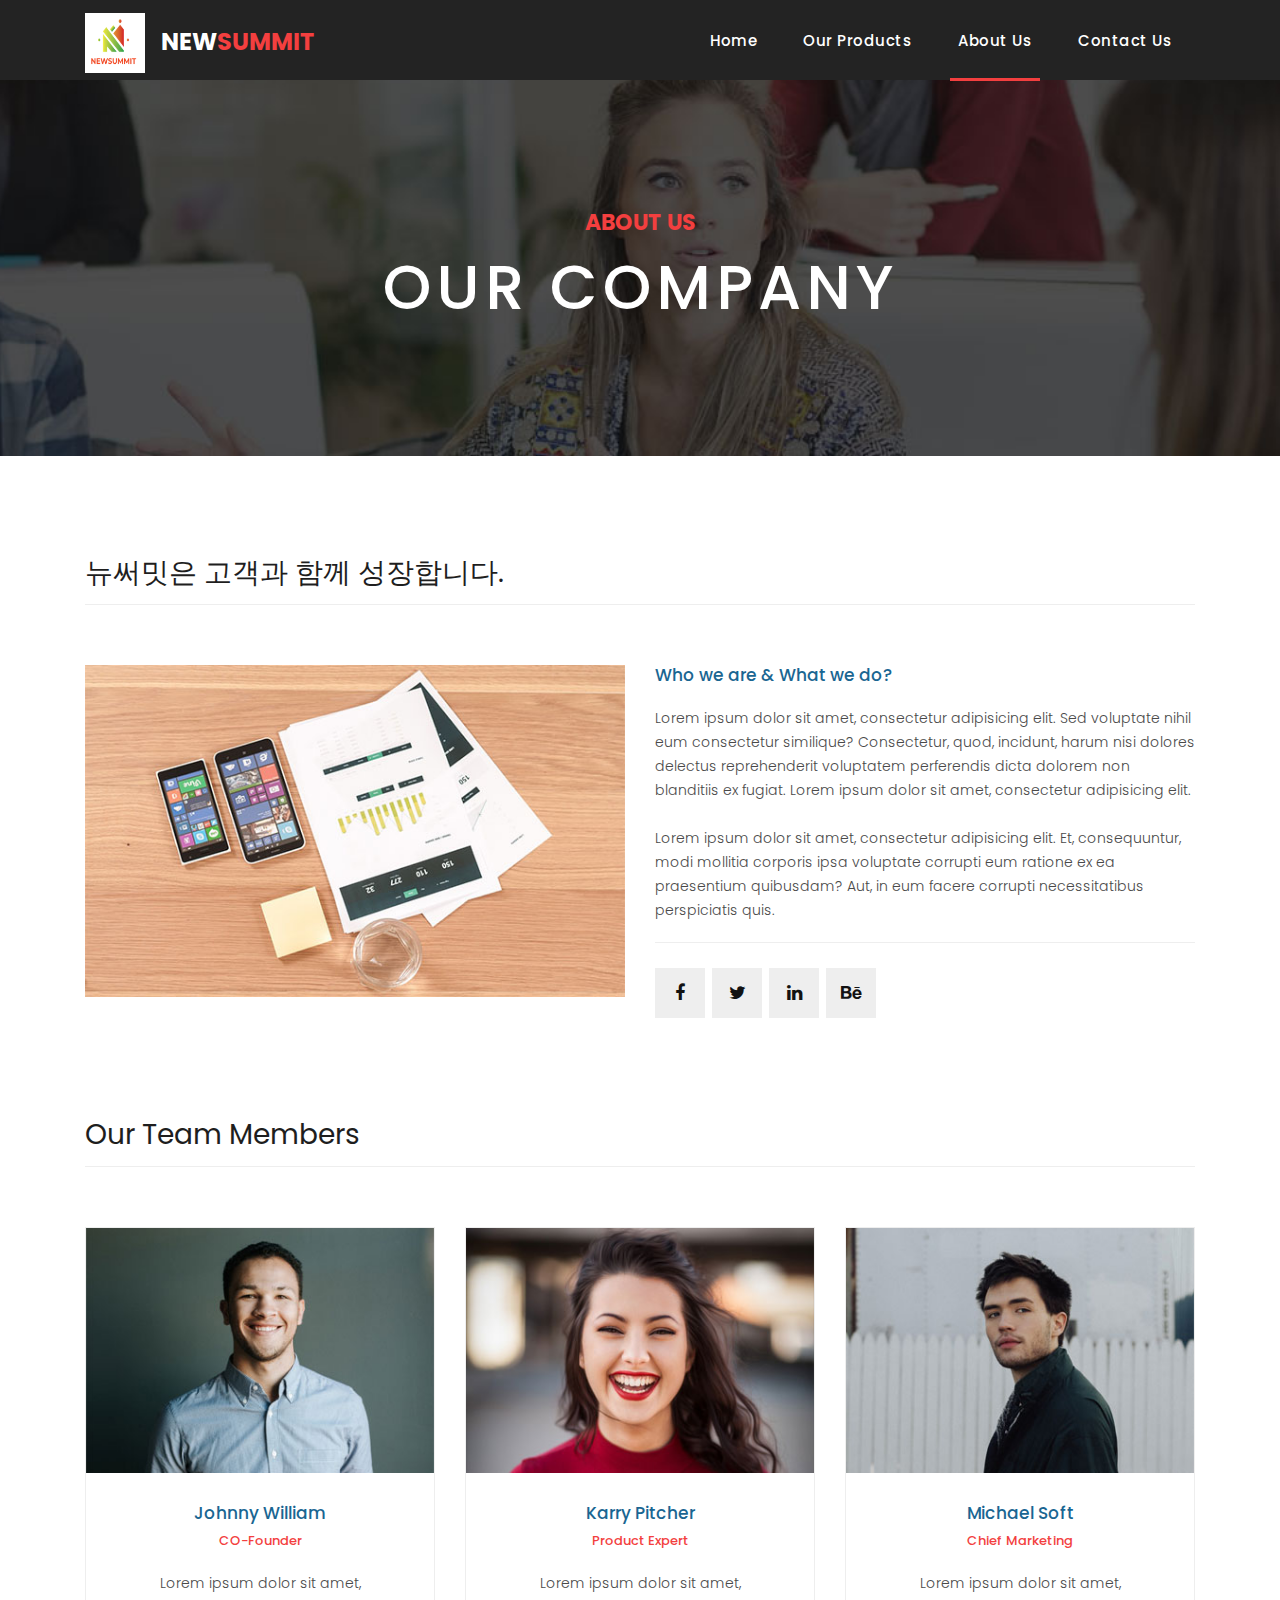
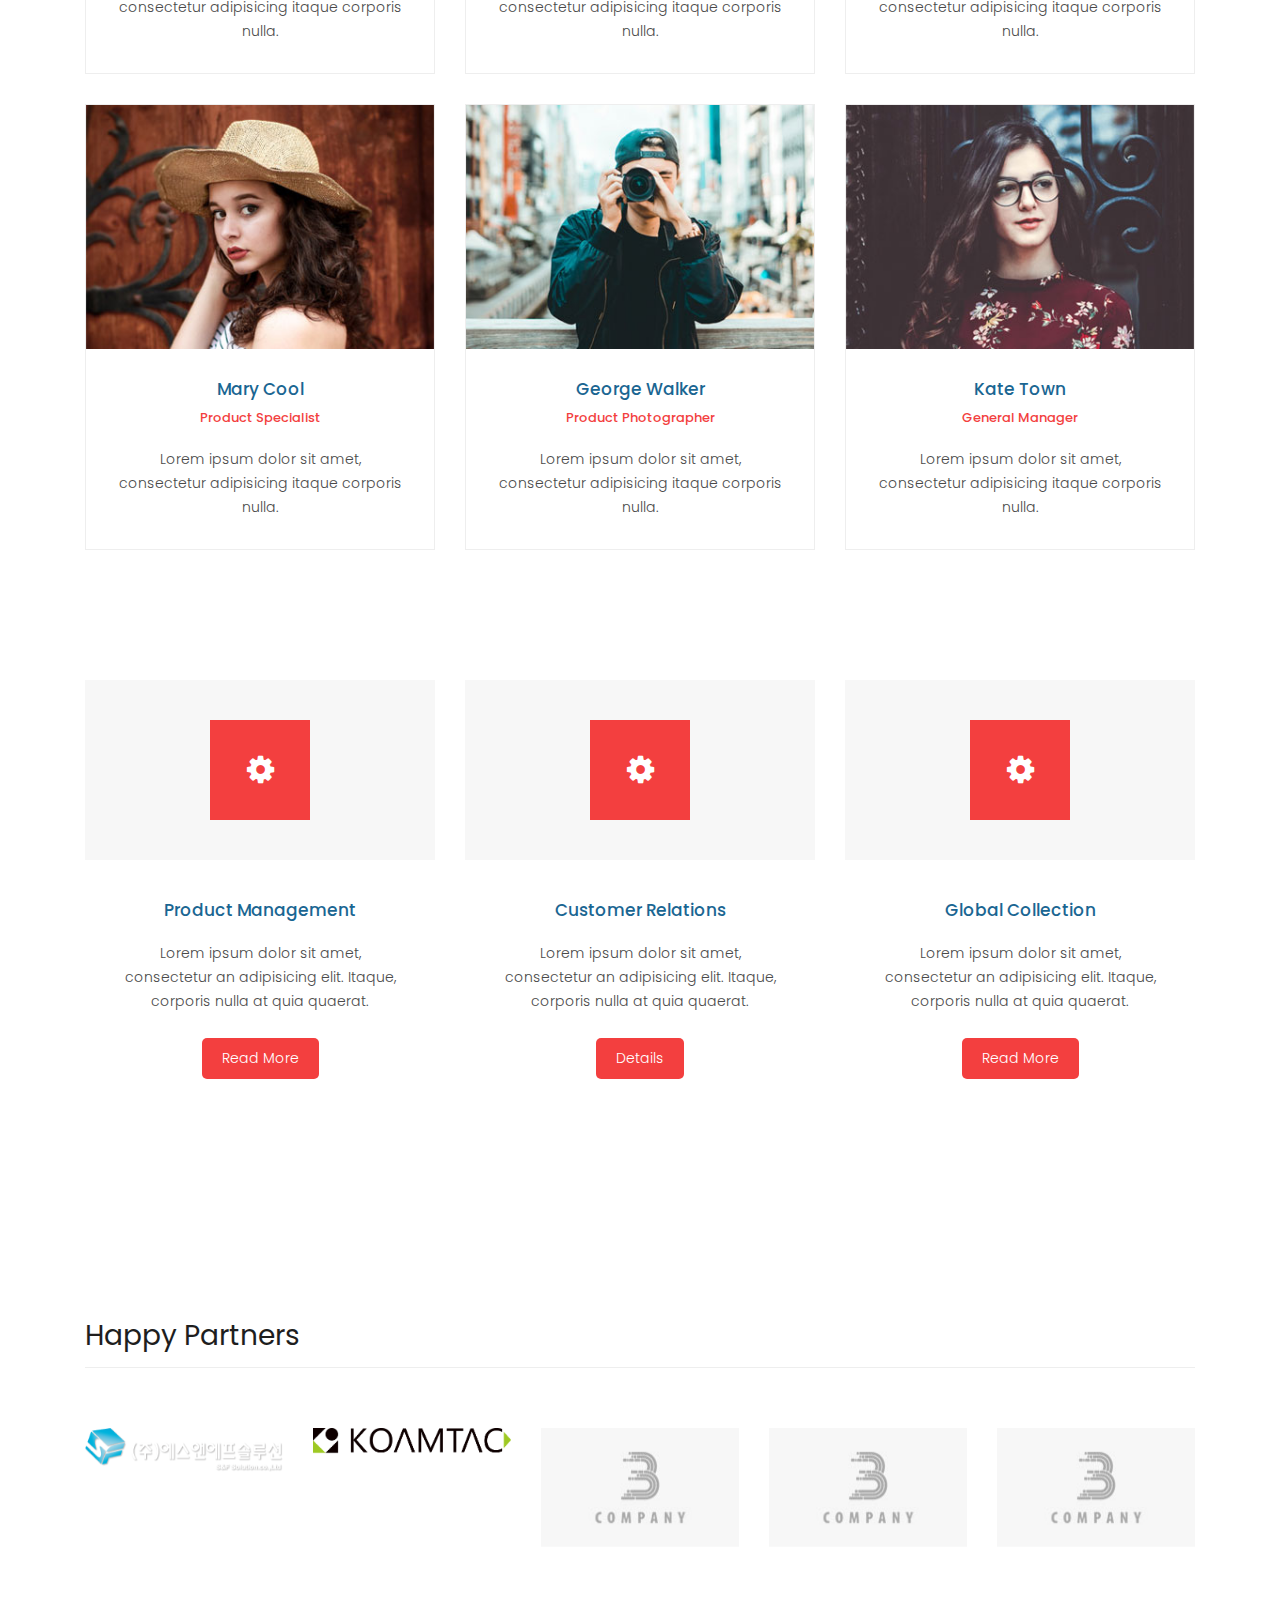
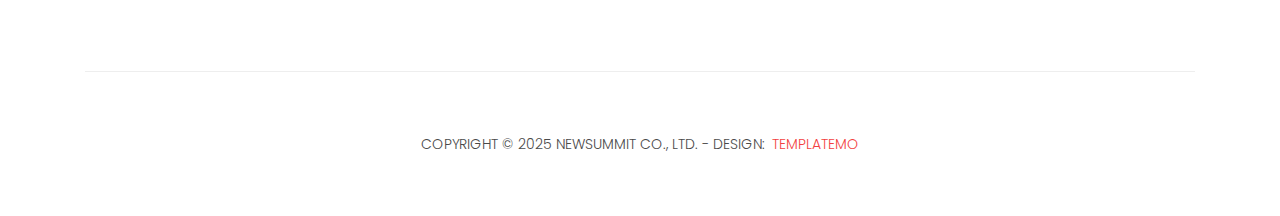
<file: about.html>
<!DOCTYPE html>
<html lang="kr">

  <head>

    <meta charset="utf-8">
    <meta name="viewport" content="width=device-width, initial-scale=1, shrink-to-fit=no">
    <meta name="description" content="">
    <meta name="author" content="">
    <link href="https://fonts.googleapis.com/css?family=Poppins:100,200,300,400,500,600,700,800,900&display=swap" rel="stylesheet">

    <title>NewSummit - About Page</title>

    <!-- Bootstrap core CSS -->
    <link href="vendor/bootstrap/css/bootstrap.min.css" rel="stylesheet">
<!--

TemplateMo 546 Sixteen Clothing

https://templatemo.com/tm-546-sixteen-clothing

-->

    <!-- Additional CSS Files -->
    <link rel="stylesheet" href="assets/css/fontawesome.css">
    <link rel="stylesheet" href="assets/css/templatemo-sixteen.css">
    <link rel="stylesheet" href="assets/css/owl.css">

  </head>

  <body>

    <!-- ***** Preloader Start ***** -->
    <div id="preloader">
        <div class="jumper">
            <div></div>
            <div></div>
            <div></div>
        </div>
    </div>  
    <!-- ***** Preloader End ***** -->

    <!-- Header -->
    <header class="">
      <nav class="navbar navbar-expand-lg">
        <div class="container">
         <a class="navbar-brand" href="index.html"> <img src="assets/images/logo.png" width=60 height=60 style="width=100%; height=auto;"> </a>
          <a class="navbar-brand" href="index.html"><h2>New<em>Summit</em></h2></a>
           <button class="navbar-toggler" type="button" data-toggle="collapse" data-target="#navbarResponsive" aria-controls="navbarResponsive" aria-expanded="false" aria-label="Toggle navigation">
            <span class="navbar-toggler-icon"></span>
          </button>
          <div class="collapse navbar-collapse" id="navbarResponsive">
            <ul class="navbar-nav ml-auto">
              <li class="nav-item">
                <a class="nav-link" href="index.html">Home
                  <span class="sr-only">(current)</span>
                </a>
              </li> 
              <li class="nav-item">
                <a class="nav-link" href="products.html">Our Products</a>
              </li>
              <li class="nav-item active">
                <a class="nav-link" href="about.html">About Us</a>
              </li>
              <li class="nav-item">
                <a class="nav-link" href="contact.html">Contact Us</a>
              </li>
            </ul>
          </div>
        </div>
      </nav>
    </header>

    <!-- Page Content -->
    <div class="page-heading about-heading header-text">
      <div class="container">
        <div class="row">
          <div class="col-md-12">
            <div class="text-content">
              <h4>about us</h4>
              <h2>our company</h2>
            </div>
          </div>
        </div>
      </div>
    </div>


    <div class="best-features about-features">
      <div class="container">
        <div class="row">
          <div class="col-md-12">
            <div class="section-heading">
              <h2>뉴써밋은 고객과 함께 성장합니다.</h2>
            </div>
          </div>
          <div class="col-md-6">
            <div class="right-image">
              <img src="assets/images/feature-image.jpg" alt="">
            </div>
          </div>
          <div class="col-md-6">
            <div class="left-content">
              <h4>Who we are &amp; What we do?</h4>
              <p>Lorem ipsum dolor sit amet, consectetur adipisicing elit. Sed voluptate nihil eum consectetur similique? Consectetur, quod, incidunt, harum nisi dolores delectus reprehenderit voluptatem perferendis dicta dolorem non blanditiis ex fugiat. Lorem ipsum dolor sit amet, consectetur adipisicing elit.<br><br>Lorem ipsum dolor sit amet, consectetur adipisicing elit. Et, consequuntur, modi mollitia corporis ipsa voluptate corrupti eum ratione ex ea praesentium quibusdam? Aut, in eum facere corrupti necessitatibus perspiciatis quis.</p>
              <ul class="social-icons">
                <li><a href="#"><i class="fa fa-facebook"></i></a></li>
                <li><a href="#"><i class="fa fa-twitter"></i></a></li>
                <li><a href="#"><i class="fa fa-linkedin"></i></a></li>
                <li><a href="#"><i class="fa fa-behance"></i></a></li>
              </ul>
            </div>
          </div>
        </div>
      </div>
    </div>

    
    <div class="team-members">
      <div class="container">
        <div class="row">
          <div class="col-md-12">
            <div class="section-heading">
              <h2>Our Team Members</h2>
            </div>
          </div>
          <div class="col-md-4">
            <div class="team-member">
              <div class="thumb-container">
                <img src="assets/images/team_01.jpg" alt="">
                <div class="hover-effect">
                  <div class="hover-content">
                    <ul class="social-icons">
                      <li><a href="#"><i class="fa fa-facebook"></i></a></li>
                      <li><a href="#"><i class="fa fa-twitter"></i></a></li>
                      <li><a href="#"><i class="fa fa-linkedin"></i></a></li>
                      <li><a href="#"><i class="fa fa-behance"></i></a></li>
                    </ul>
                  </div>
                </div>
              </div>
              <div class="down-content">
                <h4>Johnny William</h4>
                <span>CO-Founder</span>
                <p>Lorem ipsum dolor sit amet, consectetur adipisicing itaque corporis nulla.</p>
              </div>
            </div>
          </div>
          <div class="col-md-4">
            <div class="team-member">
              <div class="thumb-container">
                <img src="assets/images/team_02.jpg" alt="">
                <div class="hover-effect">
                  <div class="hover-content">
                    <ul class="social-icons">
                      <li><a href="#"><i class="fa fa-facebook"></i></a></li>
                      <li><a href="#"><i class="fa fa-twitter"></i></a></li>
                      <li><a href="#"><i class="fa fa-linkedin"></i></a></li>
                      <li><a href="#"><i class="fa fa-behance"></i></a></li>
                    </ul>
                  </div>
                </div>
              </div>
              <div class="down-content">
                <h4>Karry Pitcher</h4>
                <span>Product Expert</span>
                <p>Lorem ipsum dolor sit amet, consectetur adipisicing itaque corporis nulla.</p>
              </div>
            </div>
          </div>
          <div class="col-md-4">
            <div class="team-member">
              <div class="thumb-container">
                <img src="assets/images/team_03.jpg" alt="">
                <div class="hover-effect">
                  <div class="hover-content">
                    <ul class="social-icons">
                      <li><a href="#"><i class="fa fa-facebook"></i></a></li>
                      <li><a href="#"><i class="fa fa-twitter"></i></a></li>
                      <li><a href="#"><i class="fa fa-linkedin"></i></a></li>
                      <li><a href="#"><i class="fa fa-behance"></i></a></li>
                    </ul>
                  </div>
                </div>
              </div>
              <div class="down-content">
                <h4>Michael Soft</h4>
                <span>Chief Marketing</span>
                <p>Lorem ipsum dolor sit amet, consectetur adipisicing itaque corporis nulla.</p>
              </div>
            </div>
          </div>
          <div class="col-md-4">
            <div class="team-member">
              <div class="thumb-container">
                <img src="assets/images/team_04.jpg" alt="">
                <div class="hover-effect">
                  <div class="hover-content">
                    <ul class="social-icons">
                      <li><a href="#"><i class="fa fa-facebook"></i></a></li>
                      <li><a href="#"><i class="fa fa-twitter"></i></a></li>
                      <li><a href="#"><i class="fa fa-linkedin"></i></a></li>
                      <li><a href="#"><i class="fa fa-behance"></i></a></li>
                    </ul>
                  </div>
                </div>
              </div>
              <div class="down-content">
                <h4>Mary Cool</h4>
                <span>Product Specialist</span>
                <p>Lorem ipsum dolor sit amet, consectetur adipisicing itaque corporis nulla.</p>
              </div>
            </div>
          </div>
          <div class="col-md-4">
            <div class="team-member">
              <div class="thumb-container">
                <img src="assets/images/team_05.jpg" alt="">
                <div class="hover-effect">
                  <div class="hover-content">
                    <ul class="social-icons">
                      <li><a href="#"><i class="fa fa-facebook"></i></a></li>
                      <li><a href="#"><i class="fa fa-twitter"></i></a></li>
                      <li><a href="#"><i class="fa fa-linkedin"></i></a></li>
                      <li><a href="#"><i class="fa fa-behance"></i></a></li>
                    </ul>
                  </div>
                </div>
              </div>
              <div class="down-content">
                <h4>George Walker</h4>
                <span>Product Photographer</span>
                <p>Lorem ipsum dolor sit amet, consectetur adipisicing itaque corporis nulla.</p>
              </div>
            </div>
          </div>
          <div class="col-md-4">
            <div class="team-member">
              <div class="thumb-container">
                <img src="assets/images/team_06.jpg" alt="">
                <div class="hover-effect">
                  <div class="hover-content">
                    <ul class="social-icons">
                      <li><a href="#"><i class="fa fa-facebook"></i></a></li>
                      <li><a href="#"><i class="fa fa-twitter"></i></a></li>
                      <li><a href="#"><i class="fa fa-linkedin"></i></a></li>
                      <li><a href="#"><i class="fa fa-behance"></i></a></li>
                    </ul>
                  </div>
                </div>
              </div>
              <div class="down-content">
                <h4>Kate Town</h4>
                <span>General Manager</span>
                <p>Lorem ipsum dolor sit amet, consectetur adipisicing itaque corporis nulla.</p>
              </div>
            </div>
          </div>
        </div>
      </div>
    </div>


    <div class="services">
      <div class="container">
        <div class="row">
          <div class="col-md-4">
            <div class="service-item">
              <div class="icon">
                <i class="fa fa-gear"></i>
              </div>
              <div class="down-content">
                <h4>Product Management</h4>
                <p>Lorem ipsum dolor sit amet, consectetur an adipisicing elit. Itaque, corporis nulla at quia quaerat.</p>
                <a href="#" class="filled-button">Read More</a>
              </div>
            </div>
          </div>
          <div class="col-md-4">
            <div class="service-item">
              <div class="icon">
                <i class="fa fa-gear"></i>
              </div>
              <div class="down-content">
                <h4>Customer Relations</h4>
                <p>Lorem ipsum dolor sit amet, consectetur an adipisicing elit. Itaque, corporis nulla at quia quaerat.</p>
                <a href="#" class="filled-button">Details</a>
              </div>
            </div>
          </div>
          <div class="col-md-4">
            <div class="service-item">
              <div class="icon">
                <i class="fa fa-gear"></i>
              </div>
              <div class="down-content">
                <h4>Global Collection</h4>
                <p>Lorem ipsum dolor sit amet, consectetur an adipisicing elit. Itaque, corporis nulla at quia quaerat.</p>
                <a href="#" class="filled-button">Read More</a>
              </div>
            </div>
          </div>
        </div>
      </div>
    </div>


    <div class="happy-clients">
      <div class="container">
        <div class="row">
          <div class="col-md-12">
            <div class="section-heading">
              <h2>Happy Partners</h2>
            </div>
          </div>
          <div class="col-md-12">
            <div class="owl-clients owl-carousel">
              <div class="client-item">
                <a href="http://www.snfsolution.com/" target="_blank"><img src="assets/images/snflogo.png" alt="SNF Solution"> </a>
              </div>
              
              <div class="client-item">
                <a href="https://koamtac.com/" target="_blank"><img src="assets/images/koamtac.png" alt="KOAMTAC"> </a>
              </div>
              
              <div class="client-item">
                <img src="assets/images/client-01.png" alt="3">
              </div>
              
              <div class="client-item">
                <img src="assets/images/client-01.png" alt="4">
              </div>
              
              <div class="client-item">
                <img src="assets/images/client-01.png" alt="5">
              </div>
              
              <div class="client-item">
                <img src="assets/images/client-01.png" alt="6">
              </div>
            </div>
          </div>
        </div>
      </div>
    </div>

    
    <footer>
      <div class="container">
        <div class="row">
          <div class="col-md-12">
            <div class="inner-content">
              <p>Copyright &copy; 2025 NewSummit Co., Ltd.
            
            - Design: <a rel="NewSummit" href="https://www.newsummit.co.kr" target="_blank">TemplateMo</a></p>
            </div>
          </div>
        </div>
      </div>
    </footer>


    <!-- Bootstrap core JavaScript -->
    <script src="vendor/jquery/jquery.min.js"></script>
    <script src="vendor/bootstrap/js/bootstrap.bundle.min.js"></script>


    <!-- Additional Scripts -->
    <script src="assets/js/custom.js"></script>
    <script src="assets/js/owl.js"></script>
    <script src="assets/js/slick.js"></script>
    <script src="assets/js/isotope.js"></script>
    <script src="assets/js/accordions.js"></script>


    <script language = "text/Javascript"> 
      cleared[0] = cleared[1] = cleared[2] = 0; //set a cleared flag for each field
      function clearField(t){                   //declaring the array outside of the
      if(! cleared[t.id]){                      // function makes it static and global
          cleared[t.id] = 1;  // you could use true and false, but that's more typing
          t.value='';         // with more chance of typos
          t.style.color='#fff';
          }
      }
    </script>


  </body>

</html>
</file>
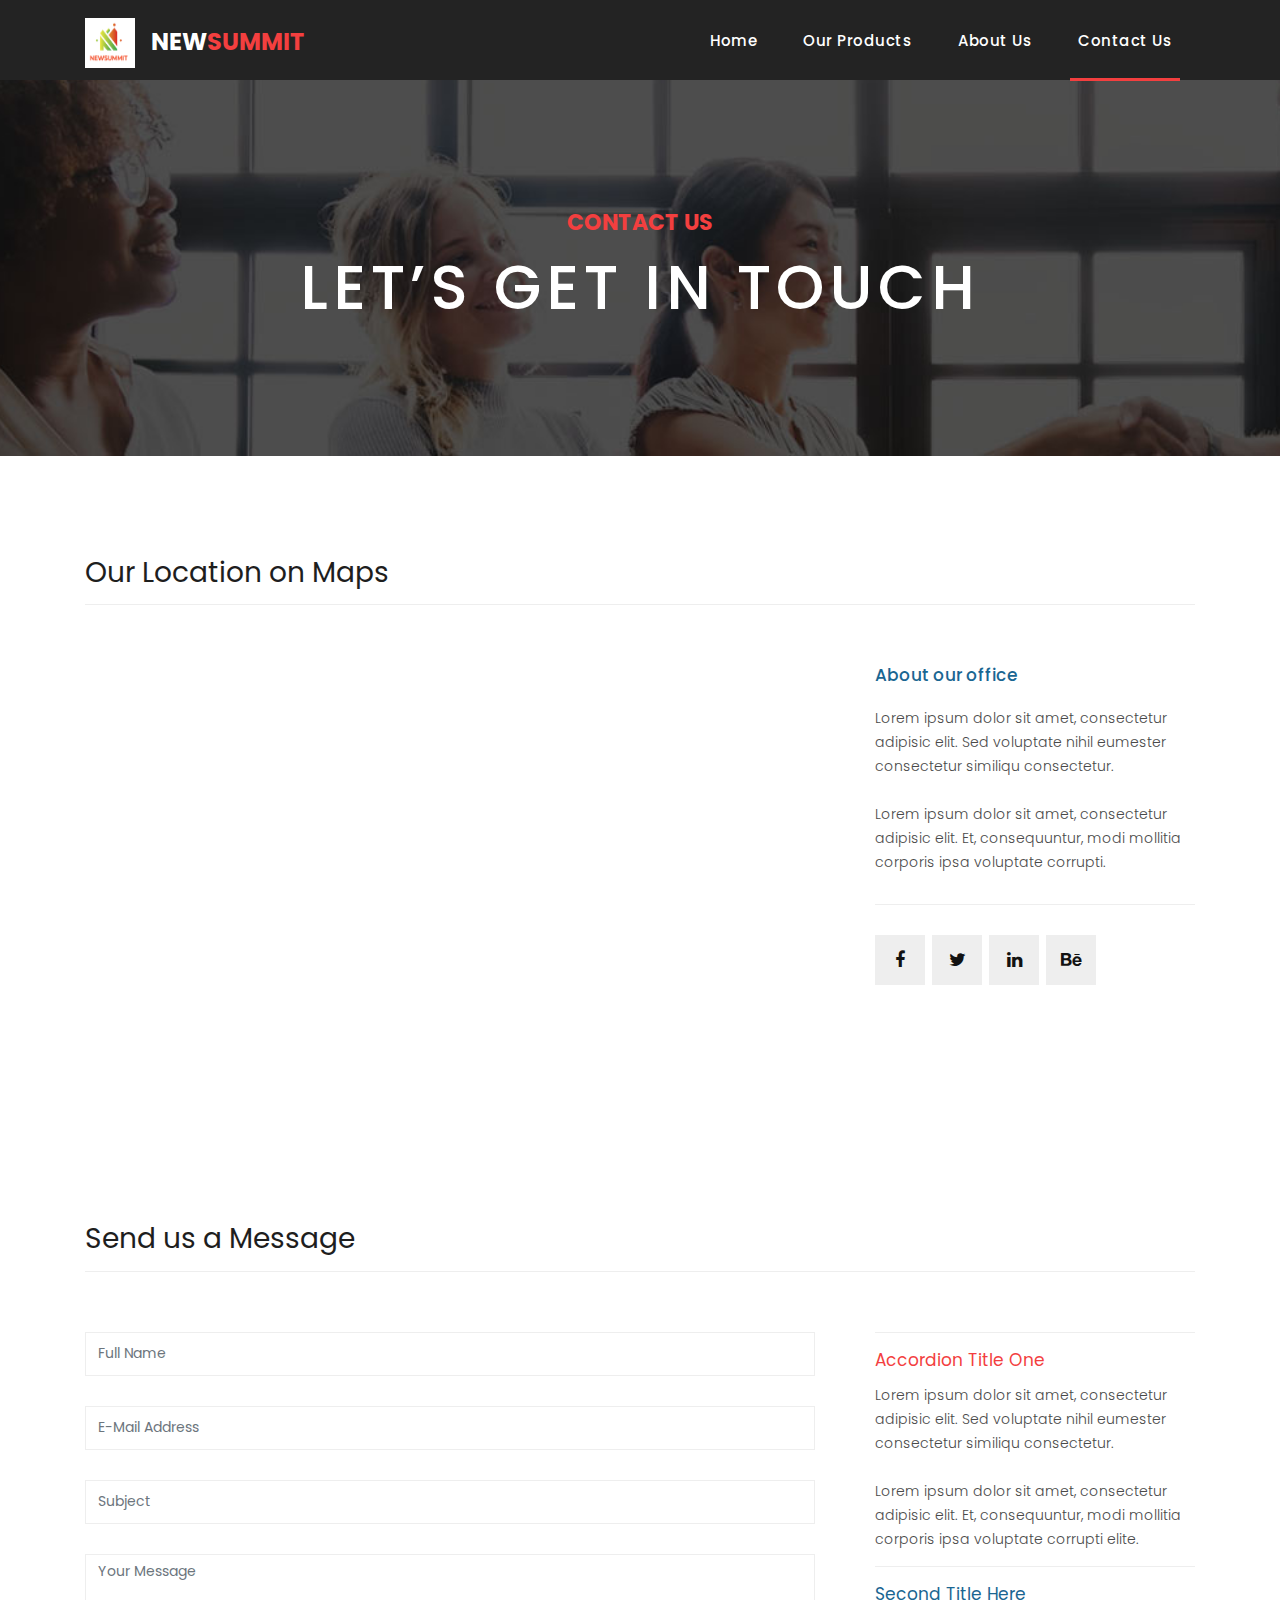
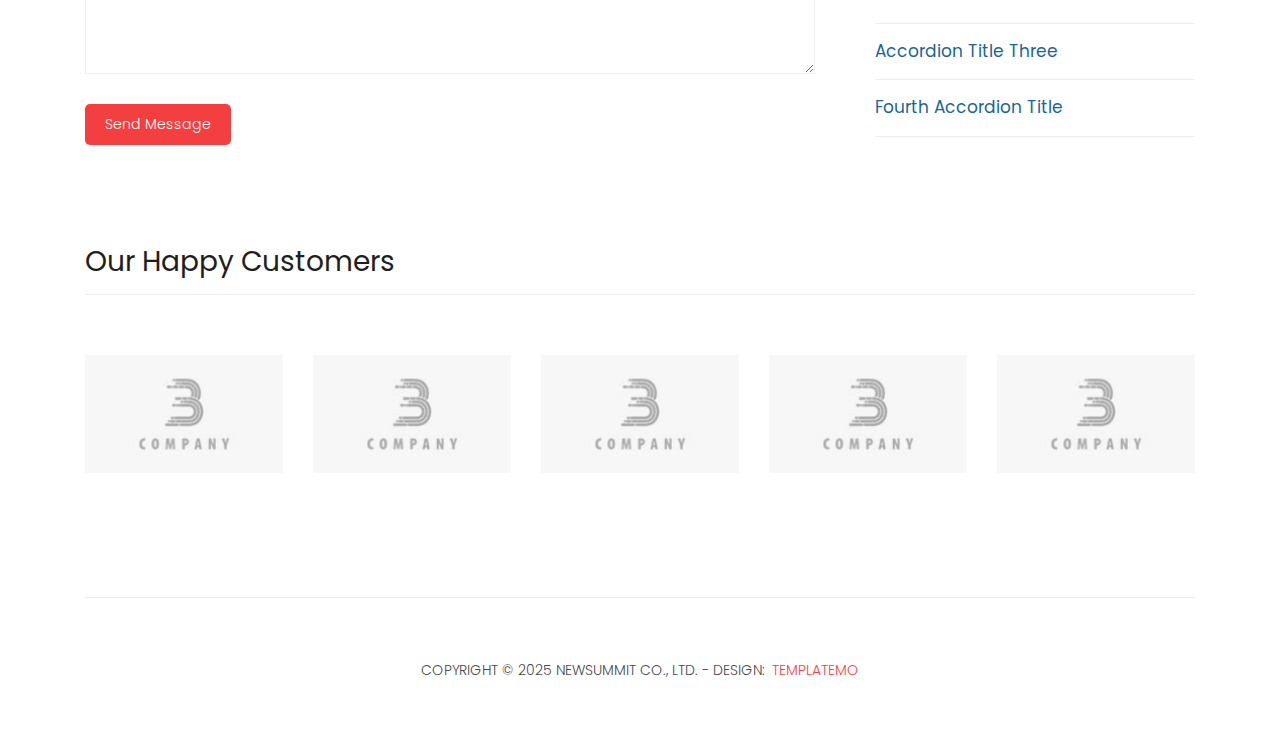
<file: contact.html>
<!DOCTYPE html>
<html lang="en">

  <head>

    <meta charset="utf-8">
    <meta name="viewport" content="width=device-width, initial-scale=1, shrink-to-fit=no">
    <meta name="description" content="">
    <meta name="author" content="">
    <link href="https://fonts.googleapis.com/css?family=Poppins:100,200,300,400,500,600,700,800,900&display=swap" rel="stylesheet">

    <title>NewSummit - Contact Page</title>

    <!-- Bootstrap core CSS -->
    <link href="vendor/bootstrap/css/bootstrap.min.css" rel="stylesheet">
<!--

TemplateMo 546 Sixteen Clothing

https://templatemo.com/tm-546-sixteen-clothing

-->

    <!-- Additional CSS Files -->
    <link rel="stylesheet" href="assets/css/fontawesome.css">
    <link rel="stylesheet" href="assets/css/templatemo-sixteen.css">
    <link rel="stylesheet" href="assets/css/owl.css">

  </head>

  <body>

    <!-- ***** Preloader Start ***** -->
    <div id="preloader">
        <div class="jumper">
            <div></div>
            <div></div>
            <div></div>
        </div>
    </div>  
    <!-- ***** Preloader End ***** -->

    <!-- Header -->
    <header class="">
      <nav class="navbar navbar-expand-lg">
        <div class="container">
         <a class="navbar-brand" href="index.html"> <img src="assets/images/logo.png" width="50" height="50"> </a>
          <a class="navbar-brand" href="index.html"><h2>New<em>Summit</em></h2></a>
           <button class="navbar-toggler" type="button" data-toggle="collapse" data-target="#navbarResponsive" aria-controls="navbarResponsive" aria-expanded="false" aria-label="Toggle navigation">
            <span class="navbar-toggler-icon"></span>
          </button>
          <div class="collapse navbar-collapse" id="navbarResponsive">
            <ul class="navbar-nav ml-auto">
              <li class="nav-item">
                <a class="nav-link" href="index.html">Home
                  <span class="sr-only">(current)</span>
                </a>
              </li> 
              <li class="nav-item">
                <a class="nav-link" href="products.html">Our Products</a>
              </li>
              <li class="nav-item">
                <a class="nav-link" href="about.html">About Us</a>
              </li>
              <li class="nav-item active">
                <a class="nav-link" href="contact.html">Contact Us</a>
              </li>
            </ul>
          </div>
        </div>
      </nav>
    </header>

    <!-- Page Content -->
    <div class="page-heading contact-heading header-text">
      <div class="container">
        <div class="row">
          <div class="col-md-12">
            <div class="text-content">
              <h4>contact us</h4>
              <h2>let’s get in touch</h2>
            </div>
          </div>
        </div>
      </div>
    </div>


    <div class="find-us">
      <div class="container">
        <div class="row">
          <div class="col-md-12">
            <div class="section-heading">
              <h2>Our Location on Maps</h2>
            </div>
          </div>
          <div class="col-md-8">
<!-- How to change your own map point
	1. Go to Google Maps
	2. Click on your location point
	3. Click "Share" and choose "Embed map" tab
	4. Copy only URL and paste it within the src="" field below
-->
            <div id="map">
  <!--            <iframe src="https://maps.google.com/maps?q=Av.+L%C3%BAcio+Costa,+Rio+de+Janeiro+-+RJ,+Brazil&t=&z=13&ie=UTF8&iwloc=&output=embed" width="100%" height="330px" frameborder="0" style="border:0" allowfullscreen></iframe> -->
              <iframe src="https://www.google.com/maps/embed?pb=!1m18!1m12!1m3!1d3164.7242385745067!2d127.01568977647628!3d37.51442162711366!2m3!1f0!2f0!3f0!3m2!1i1024!2i768!4f13.1!3m3!1m2!1s0x357ca3dd5730c7e5%3A0xd9b083021a340baf!2z7ISc7Jq47Yq567OE7IucIOyEnOy0iOq1rCDqsJXrgqjrjIDroZw5N-q4uCAyNw!5e0!3m2!1sko!2skr!4v1753164203517!5m2!1sko!2skr" width="600" height="450" style="border:0;" allowfullscreen="" loading="lazy" referrerpolicy="no-referrer-when-downgrade"></iframe>
           
            </div>
          </div>
          <div class="col-md-4">
            <div class="left-content">
              <h4>About our office</h4>
              <p>Lorem ipsum dolor sit amet, consectetur adipisic elit. Sed voluptate nihil eumester consectetur similiqu consectetur.<br><br>Lorem ipsum dolor sit amet, consectetur adipisic elit. Et, consequuntur, modi mollitia corporis ipsa voluptate corrupti.</p>
              <ul class="social-icons">
                <li><a href="#"><i class="fa fa-facebook"></i></a></li>
                <li><a href="#"><i class="fa fa-twitter"></i></a></li>
                <li><a href="#"><i class="fa fa-linkedin"></i></a></li>
                <li><a href="#"><i class="fa fa-behance"></i></a></li>
              </ul>
            </div>
          </div>
        </div>
      </div>
    </div>

    
    <div class="send-message">
      <div class="container">
        <div class="row">
          <div class="col-md-12">
            <div class="section-heading">
              <h2>Send us a Message</h2>
            </div>
          </div>
          <div class="col-md-8">
            <div class="contact-form">
              <form id="contact" action="" method="post">
                <div class="row">
                  <div class="col-lg-12 col-md-12 col-sm-12">
                    <fieldset>
                      <input name="name" type="text" class="form-control" id="name" placeholder="Full Name" required="">
                    </fieldset>
                  </div>
                  <div class="col-lg-12 col-md-12 col-sm-12">
                    <fieldset>
                      <input name="email" type="text" class="form-control" id="email" placeholder="E-Mail Address" required="">
                    </fieldset>
                  </div>
                  <div class="col-lg-12 col-md-12 col-sm-12">
                    <fieldset>
                      <input name="subject" type="text" class="form-control" id="subject" placeholder="Subject" required="">
                    </fieldset>
                  </div>
                  <div class="col-lg-12">
                    <fieldset>
                      <textarea name="message" rows="6" class="form-control" id="message" placeholder="Your Message" required=""></textarea>
                    </fieldset>
                  </div>
                  <div class="col-lg-12">
                    <fieldset>
                      <a href="mailto demian@paran.com"><button type="submit" id="form-submit" class="filled-button">Send Message</button></a>
                    </fieldset>
                  </div>
                </div>
              </form>
            </div>
          </div>
          <div class="col-md-4">
            <ul class="accordion">
              <li>
                  <a>Accordion Title One</a>
                  <div class="content">
                      <p>Lorem ipsum dolor sit amet, consectetur adipisic elit. Sed voluptate nihil eumester consectetur similiqu consectetur.<br><br>Lorem ipsum dolor sit amet, consectetur adipisic elit. Et, consequuntur, modi mollitia corporis ipsa voluptate corrupti elite.</p>
                  </div>
              </li>
              <li>
                  <a>Second Title Here</a>
                  <div class="content">
                      <p>Lorem ipsum dolor sit amet, consectetur adipisic elit. Sed voluptate nihil eumester consectetur similiqu consectetur.<br><br>Lorem ipsum dolor sit amet, consectetur adipisic elit. Et, consequuntur, modi mollitia corporis ipsa voluptate corrupti elite.</p>
                  </div>
              </li>
              <li>
                  <a>Accordion Title Three</a>
                  <div class="content">
                      <p>Lorem ipsum dolor sit amet, consectetur adipisic elit. Sed voluptate nihil eumester consectetur similiqu consectetur.<br><br>Lorem ipsum dolor sit amet, consectetur adipisic elit. Et, consequuntur, modi mollitia corporis ipsa voluptate corrupti elite.</p>
                  </div>
              </li>
              <li>
                  <a>Fourth Accordion Title</a>
                  <div class="content">
                      <p>Lorem ipsum dolor sit amet, consectetur adipisic elit. Sed voluptate nihil eumester consectetur similiqu consectetur.<br><br>Lorem ipsum dolor sit amet, consectetur adipisic elit. Et, consequuntur, modi mollitia corporis ipsa voluptate corrupti elite.</p>
                  </div>
              </li>
            </ul>
          </div>
        </div>
      </div>
    </div>

    <div class="happy-clients">
      <div class="container">
        <div class="row">
          <div class="col-md-12">
            <div class="section-heading">
              <h2>Our Happy Customers</h2>
            </div>
          </div>
          <div class="col-md-12">
            <div class="owl-clients owl-carousel">
              <div class="client-item">
                <img src="assets/images/client-01.png" alt="1">
              </div>
              
              <div class="client-item">
                <img src="assets/images/client-01.png" alt="2">
              </div>
              
              <div class="client-item">
                <img src="assets/images/client-01.png" alt="3">
              </div>
              
              <div class="client-item">
                <img src="assets/images/client-01.png" alt="4">
              </div>
              
              <div class="client-item">
                <img src="assets/images/client-01.png" alt="5">
              </div>
              
              <div class="client-item">
                <img src="assets/images/client-01.png" alt="6">
              </div>
            </div>
          </div>
        </div>
      </div>
    </div>

    
    <footer>
      <div class="container">
        <div class="row">
          <div class="col-md-12">
            <div class="inner-content">
              <p>Copyright &copy; 2025 NewSummit Co., Ltd.
            
            - Design: <a rel="NewSummit" href="https://www.newsummit.co.kr" target="_blank">TemplateMo</a></p>
            </div>
          </div>
        </div>
      </div>
    </footer>


    <!-- Bootstrap core JavaScript -->
    <script src="vendor/jquery/jquery.min.js"></script>
    <script src="vendor/bootstrap/js/bootstrap.bundle.min.js"></script>


    <!-- Additional Scripts -->
    <script src="assets/js/custom.js"></script>
    <script src="assets/js/owl.js"></script>
    <script src="assets/js/slick.js"></script>
    <script src="assets/js/isotope.js"></script>
    <script src="assets/js/accordions.js"></script>


    <script language = "text/Javascript"> 
      cleared[0] = cleared[1] = cleared[2] = 0; //set a cleared flag for each field
      function clearField(t){                   //declaring the array outside of the
      if(! cleared[t.id]){                      // function makes it static and global
          cleared[t.id] = 1;  // you could use true and false, but that's more typing
          t.value='';         // with more chance of typos
          t.style.color='#fff';
          }
      }
    </script>


  </body>

</html>
</file>
<file: assets/css/templatemo-sixteen.css>
/*

TemplateMo 546 Sixteen Clothing

https://templatemo.com/tm-546-sixteen-clothing

*/
body {
  font-family: 'Poppins', sans-serif;
  overflow-x: hidden;
  text-rendering: optimizeLegibility;
  -webkit-font-smoothing: antialiased;
  -moz-osx-font-smoothing: grayscale;
}
p {
	margin-bottom: 0px;
	font-size: 14px;
	font-weight: 300;
	color: #4a4a4a;
	line-height: 24px;
}
a {
	text-decoration: none!important;
}
ul {
	padding: 0;
	margin: 0;
	list-style: none;
}

h1,h2,h3,h4,h5,h6 {
	margin: 0px;
}

ul.social-icons li {
	display: inline-block;
	margin-right: 3px;
}

ul.social-icons li:last-child {
	margin-right: 0px;
}

ul.social-icons li a {
	width: 50px;
	height: 50px;
	display: inline-block;
	line-height: 50px;
	background-color: #eee;
	color: #121212;
	font-size: 18px;
	text-align: center;
	transition: all .3s;
}

ul.social-icons li a:hover {
	background-color: #f33f3f;
	color: #fff;
}

a.filled-button {
	background-color: #f33f3f;
	color: #fff;
	font-size: 14px;
	text-transform: capitalize;
	font-weight: 300;
	padding: 10px 20px;
	border-radius: 5px;
	display: inline-block;
	transition: all 0.3s;
}

a.filled-button:hover {
	background-color: #121212;
	color: #fff;
}

.section-heading {
	text-align: left;
	margin-bottom: 60px;
	border-bottom: 1px solid #eee;
}

.section-heading h2 {
	font-size: 28px;
	font-weight: 400;
	color: #1e1e1e;
	margin-bottom: 15px;
}

.products-heading {
	background-image: url(../images/products-heading.jpg);
}

.about-heading {
	background-image: url(../images/about-heading.jpg);
}

.contact-heading {
	background-image: url(../images/contact-heading.jpg);
}

.page-heading {
	padding: 210px 0px 130px 0px;
	text-align: center;
	background-position: center center;
	background-repeat: no-repeat;
	background-size: cover;
}

.page-heading .text-content h4 {
	color: #f33f3f;
	font-size: 22px;
	text-transform: uppercase;
	font-weight: 700;
	margin-bottom: 15px;
}

.page-heading .text-content h2 {
	color: #fff;
	font-size: 62px;
	text-transform: uppercase;
	letter-spacing: 5px;
}

#preloader {
  overflow: hidden;
  background: #f33f3f;
  left: 0;
  right: 0;
  top: 0;
  bottom: 0;
  position: fixed;
  z-index: 9999999;
  color: #fff;
}

#preloader .jumper {
  left: 0;
  top: 0;
  right: 0;
  bottom: 0;
  display: block;
  position: absolute;
  margin: auto;
  width: 50px;
  height: 50px;
}

#preloader .jumper > div {
  background-color: #fff;
  width: 10px;
  height: 10px;
  border-radius: 100%;
  -webkit-animation-fill-mode: both;
  animation-fill-mode: both;
  position: absolute;
  opacity: 0;
  width: 50px;
  height: 50px;
  -webkit-animation: jumper 1s 0s linear infinite;
  animation: jumper 1s 0s linear infinite;
}

#preloader .jumper > div:nth-child(2) {
  -webkit-animation-delay: 0.33333s;
  animation-delay: 0.33333s;
}

#preloader .jumper > div:nth-child(3) {
  -webkit-animation-delay: 0.66666s;
  animation-delay: 0.66666s;
}

@-webkit-keyframes jumper {
  0% {
    opacity: 0;
    -webkit-transform: scale(0);
    transform: scale(0);
  }
  5% {
    opacity: 1;
  }
  100% {
    -webkit-transform: scale(1);
    transform: scale(1);
    opacity: 0;
  }
}

@keyframes jumper {
  0% {
    opacity: 0;
    -webkit-transform: scale(0);
    transform: scale(0);
  }
  5% {
    opacity: 1;
  }
  100% {
    opacity: 0;
  }
}


/* Header Style */
header {
	position: absolute;
	z-index: 99999;
	width: 100%;
	height: 80px;
	background-color: #232323;
	-webkit-transition: all 0.3s ease-in-out 0s;
    -moz-transition: all 0.3s ease-in-out 0s;
    -o-transition: all 0.3s ease-in-out 0s;
    transition: all 0.3s ease-in-out 0s;
}
header .navbar {
	padding: 17px 0px;
}
.background-header .navbar {
	padding: 17px 0px;
}
.background-header {
	top: 0;
	position: fixed;
	background-color: #fff!important;
	box-shadow: 0px 1px 10px rgba(0,0,0,0.1);
}
.background-header .navbar-brand h2 {
	color: #121212!important;
}
.background-header .navbar-nav a.nav-link {
	color: #1e1e1e!important;
}
.background-header .navbar-nav .nav-link:hover,
.background-header .navbar-nav .active>.nav-link,
.background-header .navbar-nav .nav-link.active,
.background-header .navbar-nav .nav-link.show,
.background-header .navbar-nav .show>.nav-link {
	color: #f33f3f!important;
}
.navbar .navbar-brand {
	float: 	left;
	margin-top: -12px;
	outline: none;
}
.navbar .navbar-brand h2 {
	color: #fff;
	text-transform: uppercase;
	font-size: 24px;
	font-weight: 700;
	-webkit-transition: all .3s ease 0s;
    -moz-transition: all .3s ease 0s;
    -o-transition: all .3s ease 0s;
    transition: all .3s ease 0s;
}
.navbar .navbar-brand h2 em {
	font-style: normal;
	color: #f33f3f;
}
#navbarResponsive {
	z-index: 999;
}
.navbar-collapse {
	text-align: center;
}
.navbar .navbar-nav .nav-item {
	margin: 0px 15px;
}
.navbar .navbar-nav a.nav-link {
	text-transform: capitalize;
	font-size: 15px;
	font-weight: 500;
	letter-spacing: 0.5px;
	color: #fff;
	transition: all 0.5s;
	margin-top: 5px;
}
.navbar .navbar-nav .nav-link:hover,
.navbar .navbar-nav .active>.nav-link,
.navbar .navbar-nav .nav-link.active,
.navbar .navbar-nav .nav-link.show,
.navbar .navbar-nav .show>.nav-link {
	color: #fff;
	padding-bottom: 25px;
	border-bottom: 3px solid #f33f3f;
}
.navbar .navbar-toggler-icon {
	background-image: none;
}
.navbar .navbar-toggler {
	border-color: #fff;
	background-color: #fff;	
	height: 36px;
	outline: none;
	border-radius: 0px;
	position: absolute;
	right: 30px;
	top: 20px;
}
.navbar .navbar-toggler-icon:after {
	content: '\f0c9';
	color: #f33f3f;
	font-size: 18px;
	line-height: 26px;
	font-family: 'FontAwesome';
}



/* Banner Style */
.banner {
	position: relative;
	text-align: center;
	padding-top: 80px;
}

.banner-item-01 {
	padding: 300px 0px;
	background-image: url(../images/slide_01.jpg);
	background-size: cover;
	background-repeat: no-repeat;
	background-position: center center;
}

.banner-item-02 {
	padding: 300px 0px;
	background-image: url(../images/slide_02.jpg);
	background-size: cover;
	background-repeat: no-repeat;
	background-position: center center;
}

.banner-item-03 {
	padding: 300px 0px;
	background-image: url(../images/slide_03.jpg);
	background-size: cover;
	background-repeat: no-repeat;
	background-position: center center;
}

.banner .banner-item {
	max-height: 600px;
}

.banner .text-content {
	position: absolute;
	top: 50%;
	transform: translateY(-50%);
	text-align: center;
	width: 100%;
}

.banner .text-content h4 {
	color: #f33f3f;
	font-size: 22px;
	text-transform: uppercase;
	font-weight: 700;
	margin-bottom: 15px;
}

.banner .text-content h2 {
	color: #fff;
	font-size: 62px;
	text-transform: uppercase;
	letter-spacing: 5px;
}

.owl-banner .owl-dots .owl-dot {
  border-radius: 3px;
}
.owl-banner .owl-dots {
    display: -webkit-box;
    display: -webkit-flex;
    display: -ms-flexbox;
    display: flex;
    -ms-flex-pack: center;
    -webkit-justify-content: center;
    justify-content: center;
    position: absolute;
    left: 50%;
    transform: translateX(-50%);
    bottom: 30px;
}
.owl-banner .owl-dots .owl-dot {
    width: 10px;
    height: 10px;
    border-radius: 50%;
    margin: 0 10px;
    background-color: #fff;
    opacity: 0.5;
}
.owl-banner .owl-dots .owl-dot:focus {
    outline: none
}
.owl-banner .owl-dots .owl-dot.active {
    background-color: #fff;
    opacity: 1;
}



/* Latest Produtcs */

.latest-products {
	margin-top: 100px;
}

.latest-products .section-heading a {
	float: right;
	margin-top: -35px;
	text-transform: uppercase;
	font-size: 13px;
	font-weight: 700;
	color: #f33f3f;
}

.product-item {
	border: 1px solid #eee;
	margin-bottom: 30px;
}

.product-item .down-content {
	padding: 30px;
	position: relative;
}

.product-item img {
	width: 100%;
	overflow: hidden;
}

.product-item .down-content h4 {
	font-size: 17px;
	color: #1a6692;
	margin-bottom: 20px;
}

.product-item .down-content h6 {
	position: absolute;
	top: 30px;
	right: 30px;
	font-size: 18px;
	color: #121212;
}

.product-item .down-content p {
	margin-bottom: 20px;
}

.product-item .down-content ul li {
	display: inline-block;
}

.product-item .down-content ul li i {
	color: #f33f3f;
	font-size: 14px;
}

.product-item .down-content span {
	position: absolute;
	right: 30px;
	bottom: 30px;
	font-size: 13px;
	color: #f33f3f;
	font-weight: 500;
}




/* Best Features */

.about-features {
	margin-top: 100px!important;
}

.about-features p {
	border-bottom: 1px solid #eee;
	padding-bottom: 20px;
}

.about-features .container .row {
	padding-bottom: 0px!important;
	border-bottom: none!important;
}

.best-features {
	margin-top: 50px;
}

.best-features .container .row {
	border-bottom: 1px solid #eee;
	padding-bottom: 60px;
}

.best-features img {
	width: 100%;
	overflow: hidden;
}

.best-features h4 {
	font-size: 17px;
	color: #1a6692;
	margin-bottom: 20px;
}

.best-features ul.featured-list li {
	display: block;
	margin-bottom: 10px;
}

.best-features p {
	margin-bottom: 25px;
}

.best-features ul.featured-list li a {
	font-size: 14px;
	color: #4a4a4a;
	font-weight: 300;
	transition: all .3s;
	position: relative;
	padding-left: 13px;
}

.best-features ul.featured-list li a:before {
	content: '';
	width: 5px;
	height: 5px;
	display: inline-block;
	background-color: #4a4a4a;
	position: absolute;
	left: 0;
	transition: all .3s;
	top: 8px;
}

.best-features ul.featured-list li a:hover {
	color: #f33f3f;
}

.best-features ul.featured-list li a:hover::before {
	background-color: #f33f3f;
}

.best-features .filled-button {
	margin-top: 20px;
}





/* Call To Action */

.call-to-action .inner-content {
	margin-top: 60px;
	padding: 30px;
	background-color: #f7f7f7;
	border-radius: 5px;
}

.call-to-action .inner-content h4 {
	font-size: 17px;
	color: #1a6692;
	margin-bottom: 15px;
}

.call-to-action .inner-content em {
	font-style: normal;
	font-weight: 700;
}

.call-to-action .inner-content .col-md-4 {
	text-align: right;
}

.call-to-action .inner-content .filled-button {
	margin-top: 12px;
}




/* Footer */

footer {
	text-align: center;
}

footer .inner-content {
	border-top: 1px solid #eee;
	margin-top: 60px;
	padding: 60px 0px;
}

footer .inner-content p {
	text-transform: uppercase;
}

footer .inner-content p a {
	color: #f33f3f;
	margin-left: 3px;
}




/* Product Page */

.products {
	margin-top: 100px;
}

.products .filters {
	text-align: center;
	border-bottom: 1px solid #eee;
	padding-bottom: 10px;
	margin-bottom: 60px;
}

.products .filters li {
	text-transform: uppercase;
	font-size: 13px;
	font-weight: 700;
	color: #121212;
	display: inline-block;
	margin: 0px 10px;
	transition: all .3s;
	cursor: pointer;
}

.products .filters ul li.active,
.products .filters ul li:hover {
  color: #f33f3f;
}

.products ul.pages {
	margin-top: 30px;
	text-align: center;
}

.products ul.pages li {
	display: inline-block;
	margin: 0px 2px;
}

.products ul.pages li a {
	width: 44px;
	height: 44px;
	display: inline-block;
	line-height: 42px;
	border: 1px solid #eee;
	font-size: 15px;
	font-weight: 700;
	color: #121212;
	transition: all .3s;
}

.products ul.pages li a:hover,
.products ul.pages li.active a {
	background-color: #f33f3f;
	border-color: #f33f3f;
	color: #fff;
}



/* Team Members */

.team-members {
	margin-top: 100px;
}

.team-member {
	border: 1px solid #eee;
	margin-bottom: 30px;
}

.team-member img {
	width: 100%;
	overflow: hidden;
}

.team-member .down-content {
	padding: 30px;
	text-align: center;
}

.team-member .thumb-container {
	position: relative;
}

.team-member .thumb-container .hover-effect {
	position: absolute;
	background-color: rgba(243,63,63,0.9);
	top: 0;
	left: 0;
	width: 100%;
	height: 100%;
	opacity: 0;
	visibility: hidden;
	transition: all .5s;
}

.team-member .thumb-container .hover-effect .hover-content {
	position: absolute;
	display: inline-block;
	width: 100%;
	text-align: center;
	top: 50%;
	transform: translateY(-50%);
}

.team-member .thumb-container .hover-effect .hover-content ul.social-icons li a:hover {
	background-color: #fff;
	color: #f33f3f;
}

.team-member:hover .hover-effect {
	visibility: visible;
	opacity: 1;
}

.team-member .down-content h4 {
	font-size: 17px;
	color: #1a6692;
	margin-bottom: 8px;
}

.team-member .down-content span {
	display: block;
	font-size: 13px;
	color: #f33f3f;
	font-weight: 500;
	margin-bottom: 20px;
}




/* Services */

.services {
	background-image: url(../images/services-bg.jpg);
	background-position: center center;
	background-repeat: no-repeat;
	background-size: cover;
	background-attachment: fixed;
	padding: 100px 0px;
}

.services .service-item {
	text-align: center;
}

.services .service-item .icon {
	background-color: #f7f7f7;
	padding: 40px;
}

.services .service-item .icon i {
	width: 100px;
	height: 100px;
	display: inline-block;
	text-align: center;
	line-height: 100px;
	background-color: #f33f3f;
	color: #fff;
	font-size: 32px;
}

.services .service-item .down-content {
	background-color: #fff;
	padding: 40px 30px;
}

.services .service-item .down-content h4 {
	font-size: 17px;
	color: #1a6692;
	margin-bottom: 20px;
}

.services .service-item .down-content p {
	margin-bottom: 25px;
}




/* Clients */

.happy-clients {
	margin-top: 100px;
	margin-bottom: 40px;
}

.happy-clients .client-item img {
	max-width: 100%;
	overflow: hidden;
	transition: all .3s;
	cursor: pointer;
}

.happy-clients .client-item img:hover {
	opacity: 0.8;
}




/* Find Us */

.find-us {
	margin-top: 100px;
}

.find-us p {
	border-bottom: 1px solid #eee;
	padding-bottom: 30px;
	margin-bottom: 30px;
}

.find-us h4 {
	font-size: 17px;
	color: #1a6692;
	margin-bottom: 20px;
}

.find-us .left-content {
	margin-left: 30px;
}



/* Send Message */

.send-message {
	margin-top: 100px;
}

.contact-form input {
	font-size: 14px;
	width: 100%;
	height: 44px;
	display: inline-block;
	line-height: 42px;
	border: 1px solid #eee;
	border-radius: 0px;
	margin-bottom: 30px;
}

.contact-form input:focus {
	box-shadow: none;
	border: 1px solid #eee;
}

.contact-form textarea {
	font-size: 14px;
	width: 100%;
	min-width: 100%;
	min-height: 120px;
	height: 120px;
	max-height: 180px;
	border: 1px solid #eee;
	border-radius: 0px;
	margin-bottom: 30px;
}

.contact-form textarea:focus {
	box-shadow: none;
	border: 1px solid #eee;
}

.contact-form button.filled-button {
	background-color: #f33f3f;
	color: #fff;
	font-size: 14px;
	text-transform: capitalize;
	font-weight: 300;
	padding: 10px 20px;
	border-radius: 5px;
	display: inline-block;
	transition: all 0.3s;
	border: none;
	outline: none;
	cursor: pointer;
}

.contact-form button.filled-button:hover {
	background-color: #121212;
	color: #fff;
}

.accordion {
	margin-left: 30px;
}

.accordion a {
	cursor: pointer;
	font-size: 17px;
	color: #1a6692!important;
	margin-bottom: 20px;
	transition: all .3s;
}

.accordion a:hover {
	color: #f33f3f!important;
}

.accordion a.active {
  color: #f33f3f!important;
}

.accordion li .content {
  display: none;
  margin-top: 10px;
}

.accordion li:first-child {
	border-top: 1px solid #eee;
}

.accordion li {
	border-bottom: 1px solid #eee;
	padding: 15px 0px;
}

/* Responsive Style */
@media (max-width: 768px) {
	.banner .text-content {
		width: 90%;
		margin-left: 5%;
	}
	.banner .text-content h4 {
		font-size: 22px;
	}

	.banner .text-content h2 {
		font-size: 36px;
		letter-spacing: 0.5px;
	}
	.banner-item-01,
	.banner-item-02,
	.banner-item-03 {
		padding: 180px 0px;
	}
	.page-heading .text-content h4 {
		font-size: 22px;
	}

	.page-heading .text-content h2 {
		font-size: 36px;
		letter-spacing: 0.5px;
	}
	.latest-products .section-heading a {
		float: none;
		margin-top: 0px;
		display: block;
		margin-bottom: 20px;
	}
	.product-item .down-content h4 {
		margin-bottom: 20px!important;
	}
	.product-item .down-content h6 {
		position: absolute!important;
		top: 30px!important;
		right: 30px!important;
	}
	.product-item .down-content span {
		position: absolute!important;
		right: 30px!important;
		bottom: 30px!important;
	}
	.best-features .left-content {
		margin-bottom: 30px;
	}
	.call-to-action .inner-content {
		text-align: center;
	}
	.call-to-action .inner-content .filled-button {
		text-align: center;
		width: 100%;
		margin-top: 20px;
	}
	.about-features img {
		margin-bottom: 30px;
	}
	.service-item {
		margin-bottom: 30px;
	}
	.find-us #map {
		margin-bottom: 30px;
	}
	.find-us .left-content {
		margin-left: 0px;
	}
	.send-message .accordion {
		margin-top: 30px;
		margin-left: 0px;
	}
}

@media (max-width: 992px) {
	.navbar .navbar-brand {
		position: absolute;
		left: 30px;
		top: 32px;
	}
	.navbar .navbar-brand {
		width: auto;
	}
	.navbar:after {
		display: none;
	}
	#navbarResponsive {
	    z-index: 99999;
	    position: absolute;
	    top: 80px;
	    left: 0;
	    width: 100%;
	    text-align: center;
	    background-color: #fff;
	    box-shadow: 0px 10px 10px rgba(0,0,0,0.1);
	}
	.navbar .navbar-nav .nav-item {
		border-bottom: 1px solid #eee;
	}
	.navbar .navbar-nav .nav-item:last-child {
		border-bottom: none;
	}
	.navbar .navbar-nav a.nav-link {
		padding: 15px 0px;
		color: #1e1e1e!important;
	}
	.navbar .navbar-nav .nav-link:hover,
	.navbar .navbar-nav .active>.nav-link,
	.navbar .navbar-nav .nav-link.active,
	.navbar .navbar-nav .nav-link.show,
	.navbar .navbar-nav .show>.nav-link {
		color: #f33f3f!important;
		border-bottom: none!important;
		padding-bottom: 15px;
	}
	.product-item .down-content h4 {
		margin-bottom: 10px;
	}
	.product-item .down-content h6 {
		position: relative;
		top: 0;
		right: 0;
		margin-bottom: 20px;
	}
	.product-item .down-content span {
		position: relative;
		right: 0;
		bottom: 0;
	}
}
</file>
